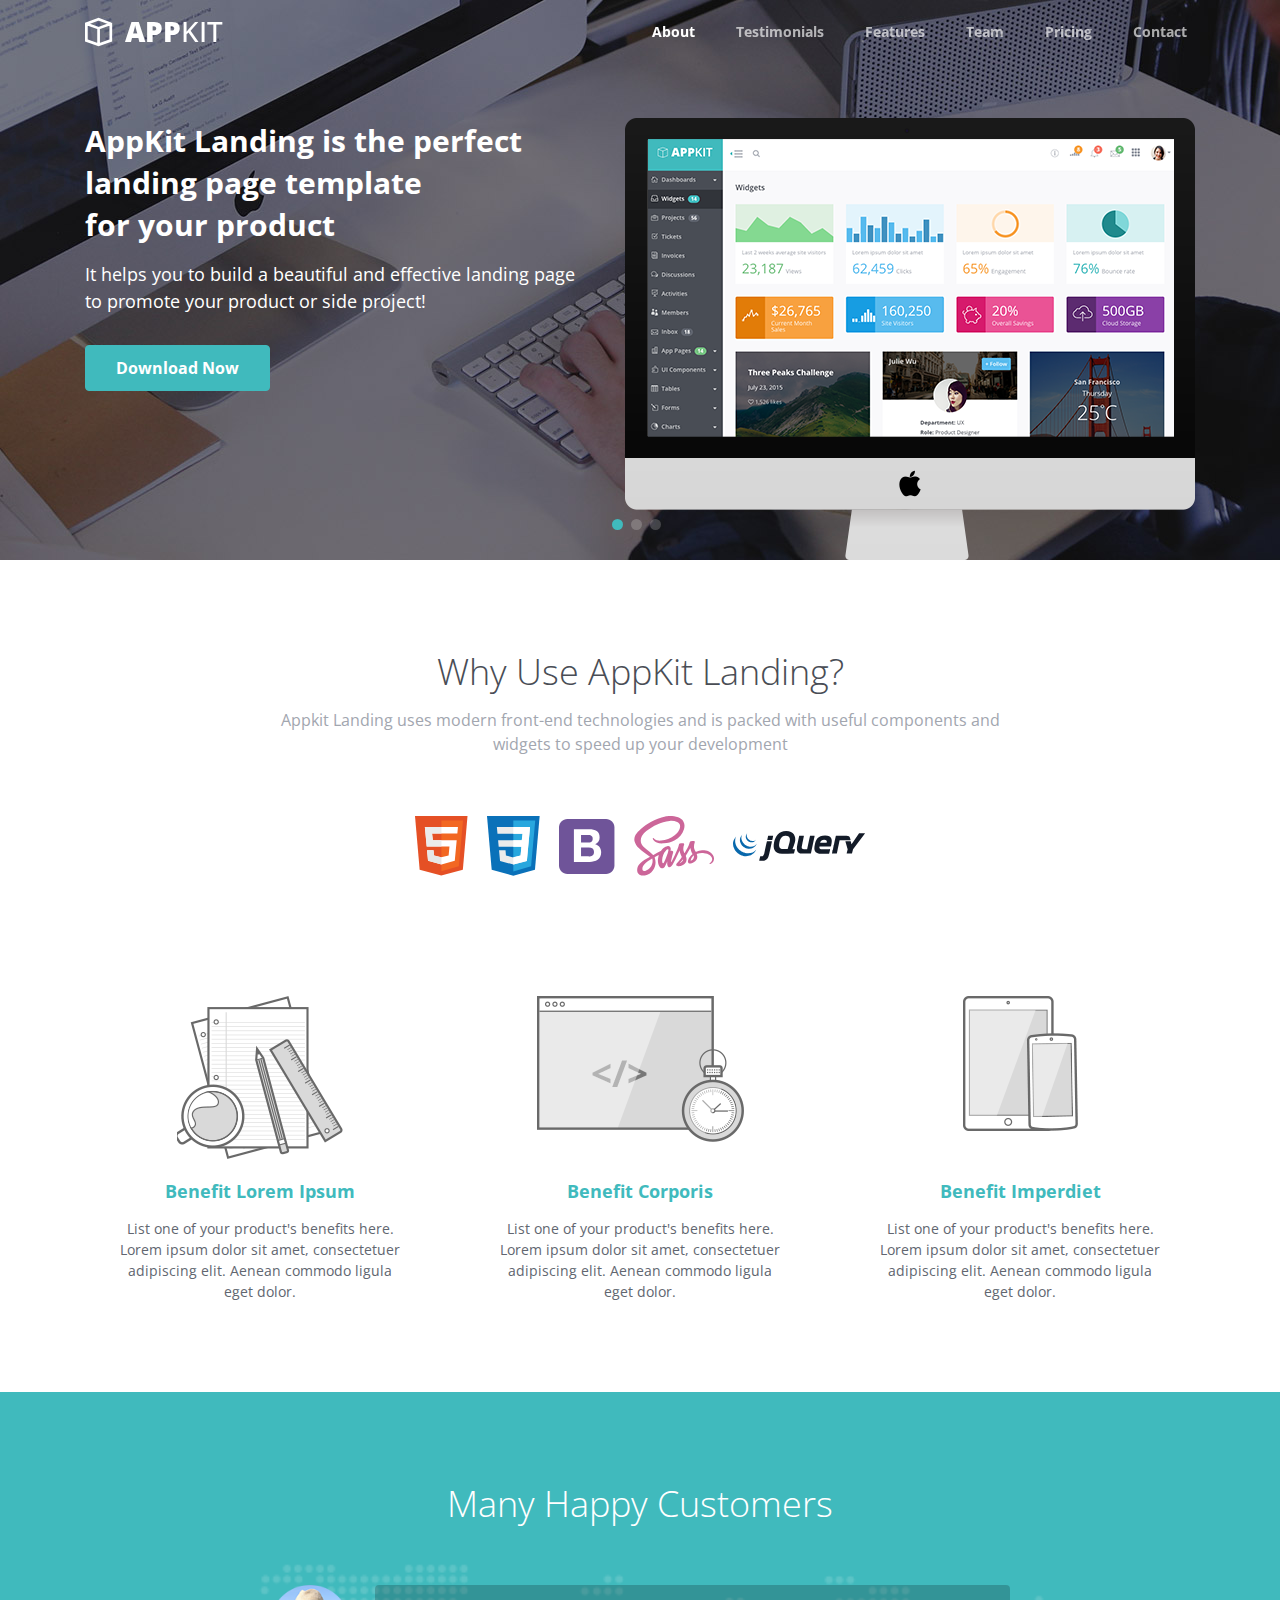
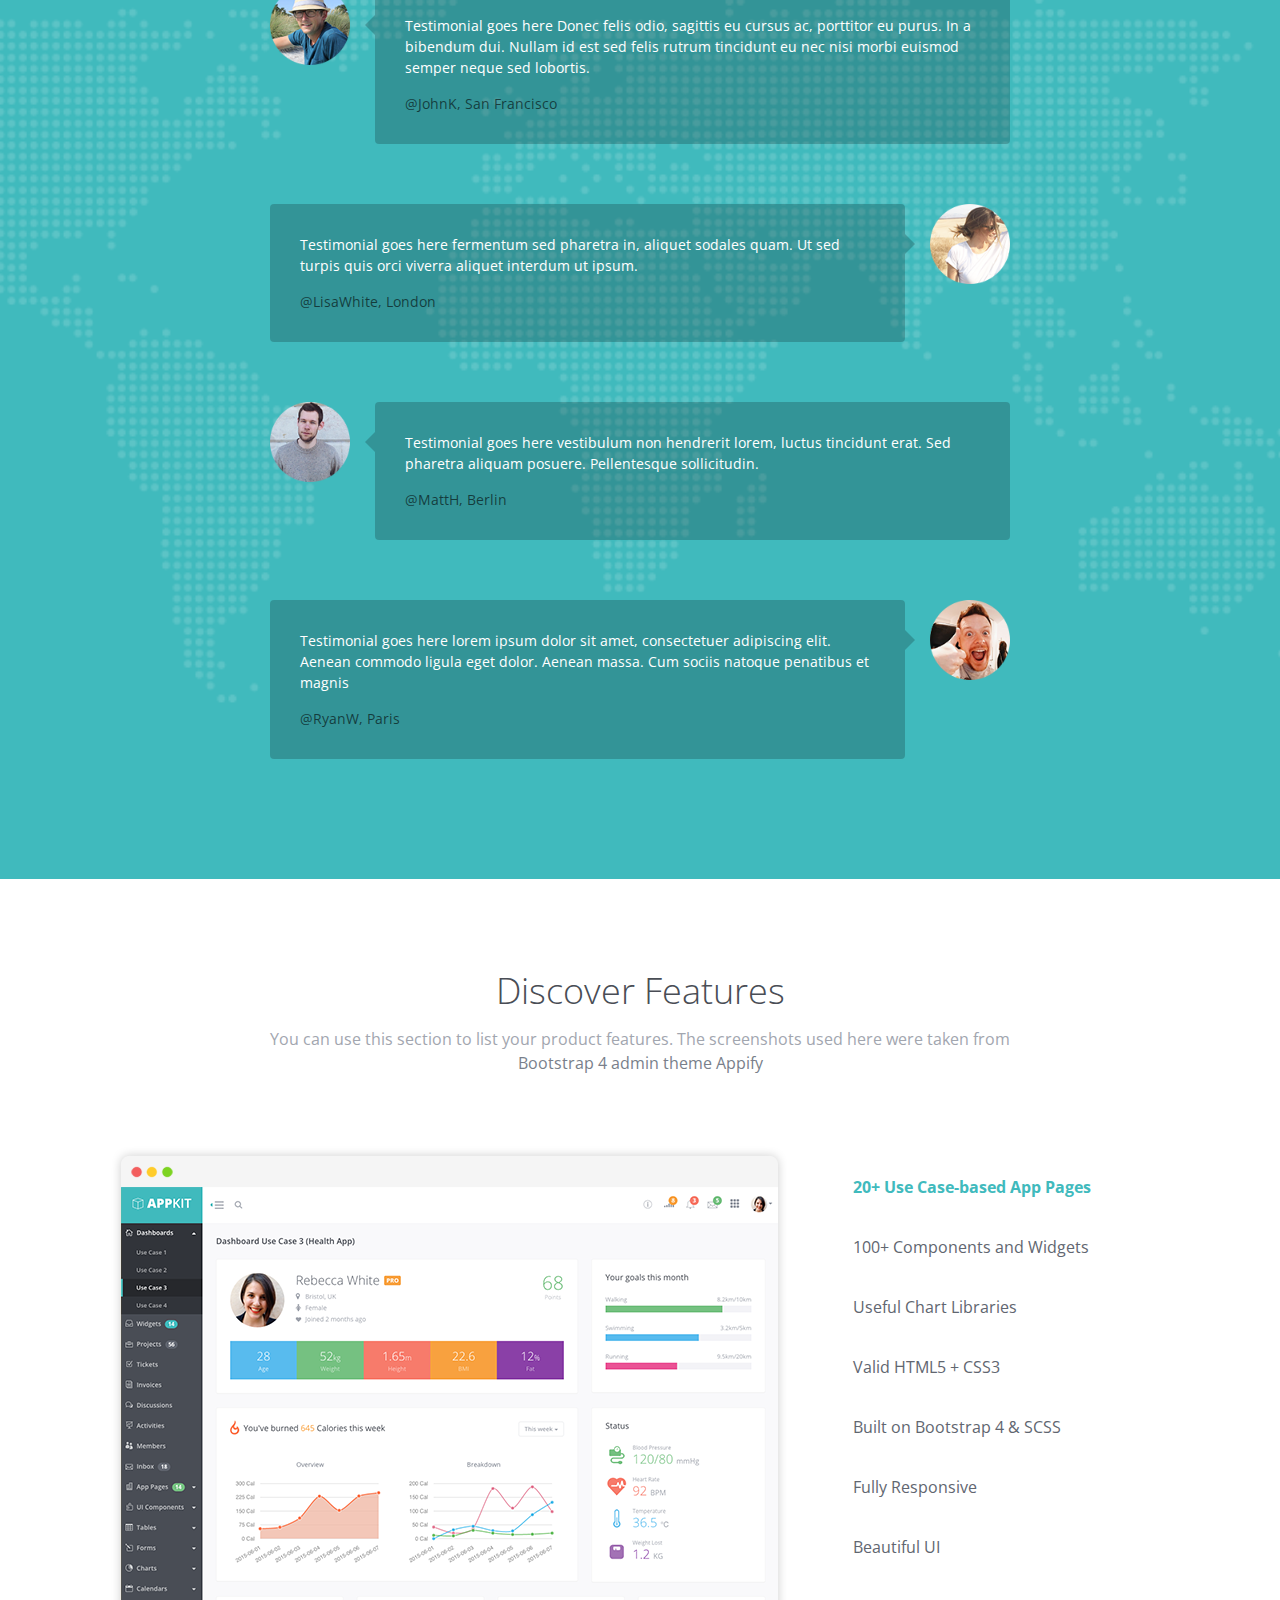
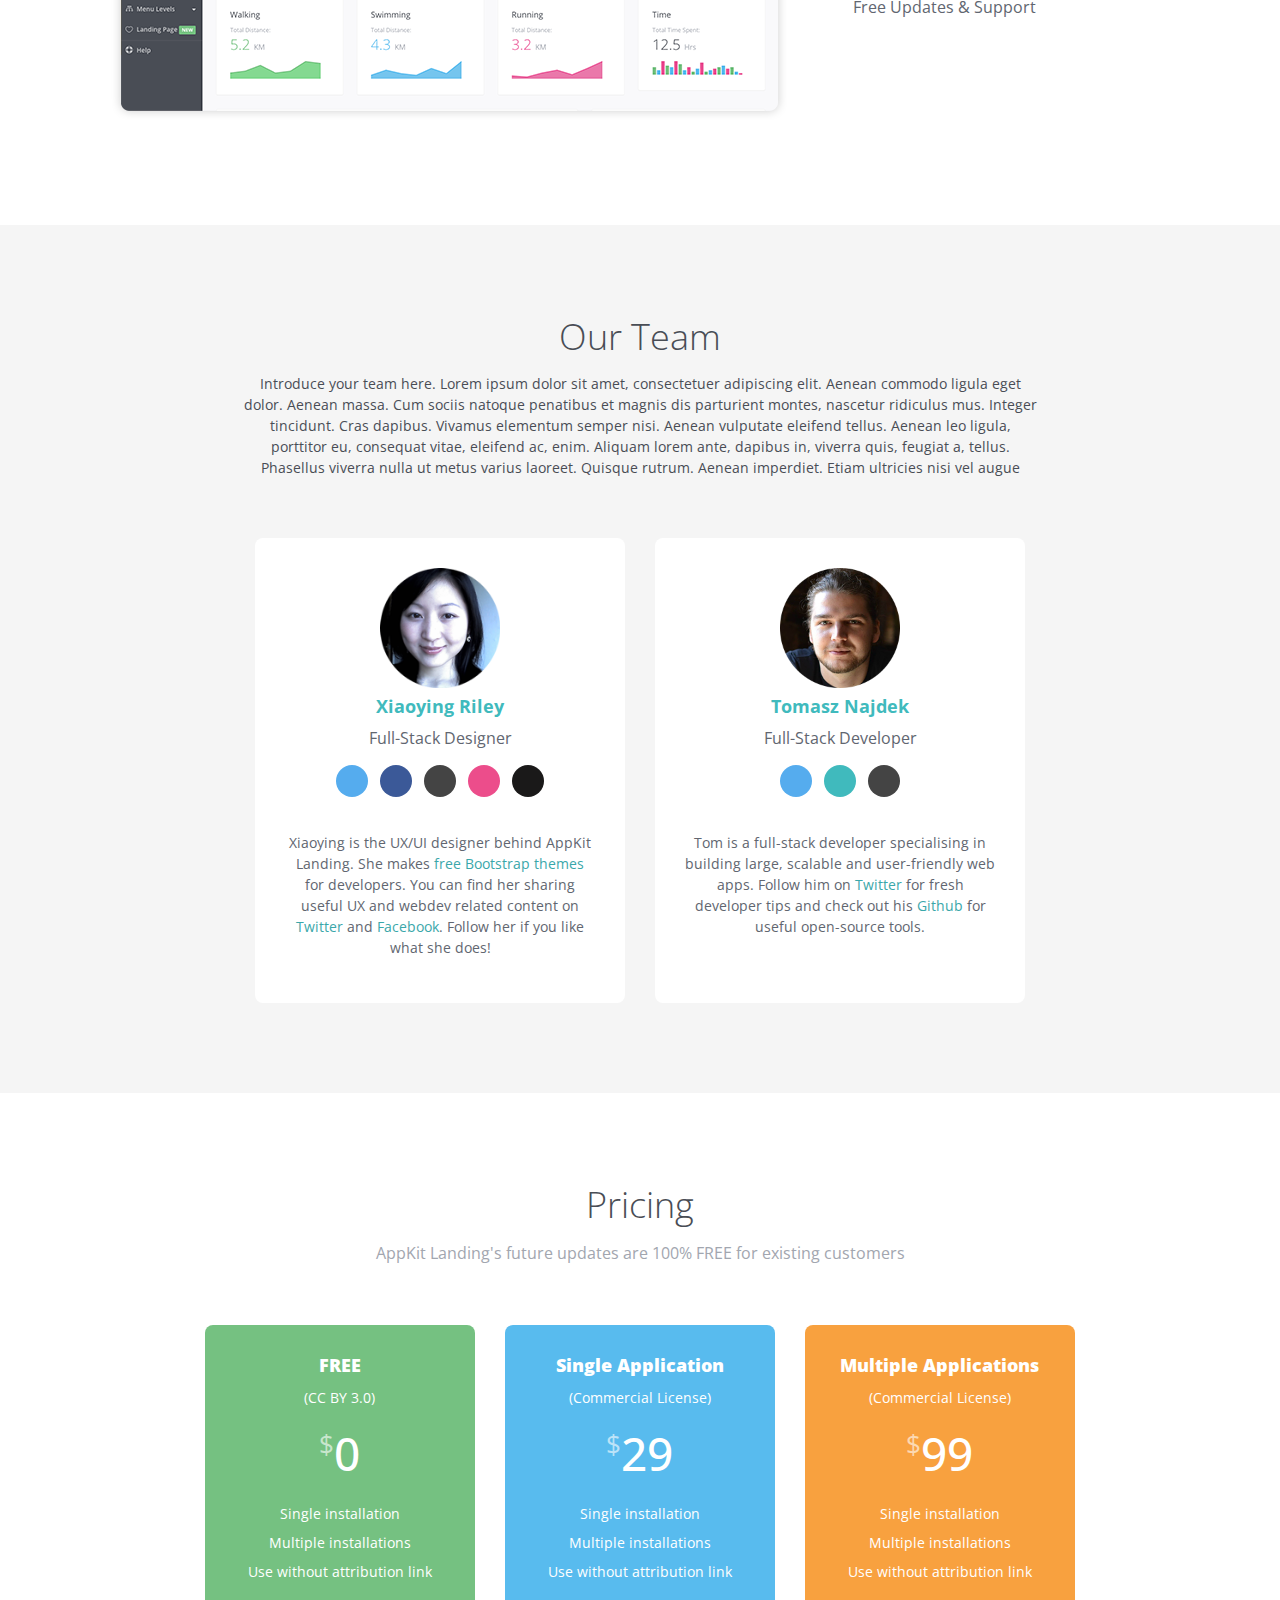
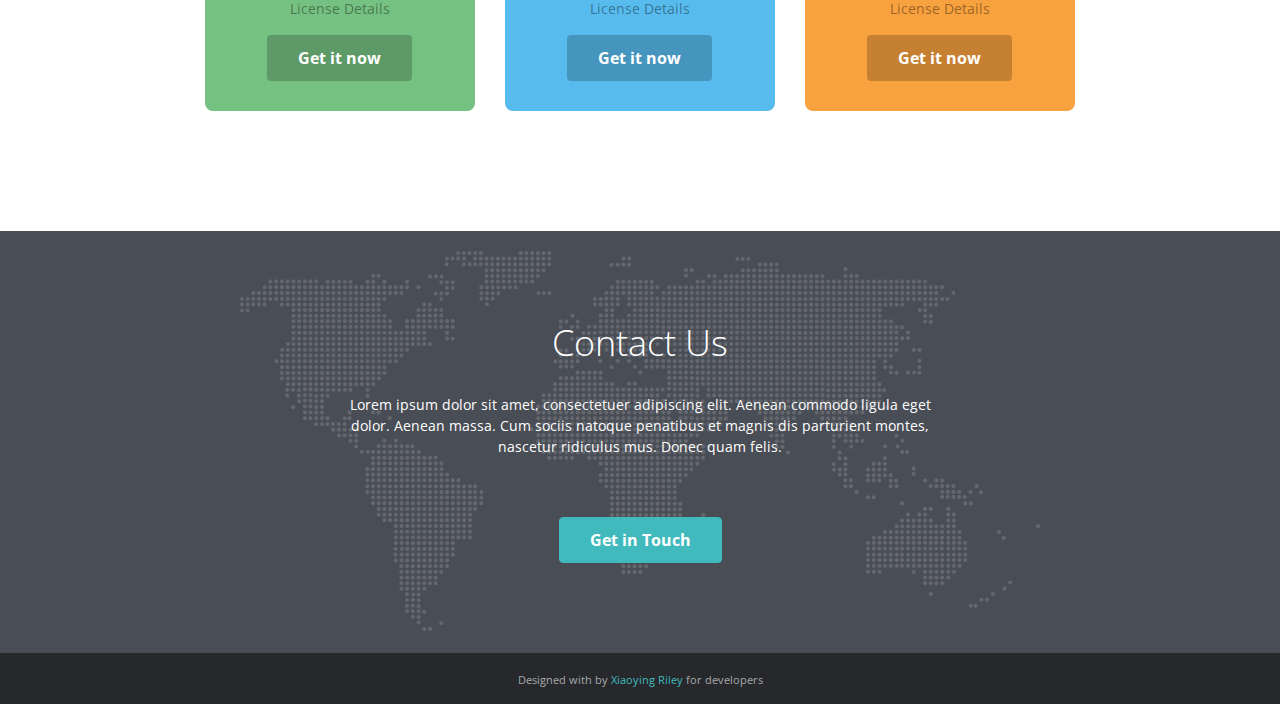
<file: index.html>
<!DOCTYPE html>
<html lang="en">
<head>
    <title>Bootstrap 4 theme for developers and startups</title>
    <!-- Meta -->
    <meta charset="utf-8">
    <meta http-equiv="X-UA-Compatible" content="IE=edge">
    <meta name="viewport" content="width=device-width, initial-scale=1.0">
    <meta name="description" content="Bootstrap 4 landing page template for developers and startups">
    <meta name="author" content="Xiaoying Riley at 3rd Wave Media">    
    <link rel="shortcut icon" href="favicon.ico">  
    <link href='https://fonts.googleapis.com/css?family=Open+Sans:300italic,400italic,600italic,700italic,800italic,400,300,600,700,800' rel='stylesheet' type='text/css'>
    <!-- FontAwesome JS -->
    <link rel="stylesheet" href="https://use.fontawesome.com/releases/v5.7.2/css/all.css" integrity="sha384-fnmOCqbTlWIlj8LyTjo7mOUStjsKC4pOpQbqyi7RrhN7udi9RwhKkMHpvLbHG9Sr" crossorigin="anonymous">
    <!-- Global CSS -->
    <link rel="stylesheet" href="assets/plugins/bootstrap/css/bootstrap.min.css">   
    <!-- Theme CSS -->  
    <link id="theme-style" rel="stylesheet" href="assets/css/styles.css">
    
</head> 

<body>
    <!-- ******HEADER****** --> 
    <header id="header" class="header">  
        <div class="container">       
            <h1 class="logo">
                <a class="scrollto" href="#hero">
                    <span class="logo-icon-wrapper"><img class="logo-icon" src="assets/images/logo-icon.svg" alt="icon"></span>
                    <span class="text"><span class="highlight">APP</span>KIT</span></a>
            </h1><!--//logo-->
            <nav class="main-nav navbar-expand-md float-right navbar-inverse" role="navigation">
                
                <button class="navbar-toggler" type="button" data-toggle="collapse" data-target="#navbar-collapse">
                        <span class="sr-only">Toggle navigation</span>
                        <span class="icon-bar"></span>
                        <span class="icon-bar"></span>
                        <span class="icon-bar"></span>
                    </button><!--//nav-toggle-->
                
                <div id="navbar-collapse" class="navbar-collapse collapse">
                    <ul class="nav navbar-nav">
                        <li class="nav-item"><a class="active nav-link scrollto" href="#about">About</a></li>
                        <li class="nav-item"><a class="nav-link scrollto" href="#testimonials">Testimonials</a></li>
                        <li class="nav-item"><a class="nav-link scrollto" href="#features">Features</a></li>                        
                        <li class="nav-item"><a class="nav-link scrollto" href="#team">Team</a></li>
                        <li class="nav-item"><a class="nav-link scrollto" href="#pricing">Pricing</a></li>
                        <li class="nav-item"><a class="nav-link scrollto" href="#contact">Contact</a></li>
                    </ul><!--//nav-->
                </div><!--//navabr-collapse-->
            </nav><!--//main-nav-->                     
        </div><!--//container-->
    </header><!--//header-->
    
    <div id="hero" class="hero-section">
        
        <div id="hero-carousel" class="hero-carousel carousel carousel-fade slide" data-ride="carousel" data-interval="10000">
            
            <div class="figure-holder-wrapper">
        		<div class="container">
            		<div class="row justify-content-end">
                		<div class="figure-holder">
                	        <img class="figure-image img-fluid" src="assets/images/imac.png" alt="image" />
                        </div><!--//figure-holder-->
            		</div><!--//row-->
        		</div><!--//container-->
    		</div><!--//figure-holder-wrapper-->
            
			<!-- Indicators -->
			<ol class="carousel-indicators">
				<li class="active" data-slide-to="0" data-target="#hero-carousel"></li>
				<li data-slide-to="1" data-target="#hero-carousel"></li>
				<li data-slide-to="2" data-target="#hero-carousel"></li>
			</ol>
			
			<!-- Wrapper for slides -->
			<div class="carousel-inner">
    			
				<div class="carousel-item item-1 active">
					<div class="item-content container">
    					<div class="item-content-inner">
    				        
				            <h2 class="heading">AppKit Landing is the perfect landing page template <br class="d-none d-md-block">for your product</h2>
				            <p class="intro">It helps you to build a beautiful and effective landing page to promote your product or side project!</p>
				            <a class="btn btn-primary btn-cta" href="https://themes.3rdwavemedia.com/bootstrap-templates/startup/appkit-landing-free-bootstrap-theme-for-developers-and-startups/" target="_blank">Download Now</a>
    				        
    					</div><!--//item-content-inner-->
					</div><!--//item-content-->
				</div><!--//item-->
				
				<div class="carousel-item item-2">
					<div class="item-content container">
						<div class="item-content-inner">
    				        
				            <h2 class="heading">Bootstrap Lover?</h2>
				            <p class="intro">AppKit Landing is built on Bootstrap 4 and SASS so it's quick and easy to customise!</p>
				            <a class="btn btn-primary btn-cta" href="https://themes.3rdwavemedia.com/bootstrap-templates/startup/appkit-landing-free-bootstrap-theme-for-developers-and-startups/" target="_blank">Find out more</a>
    				        
    					</div><!--//item-content-inner-->
					</div>
				</div><!--//item-->
				
				<div class="carousel-item item-3">
					<div class="item-content container">
						<div class="item-content-inner">
    				        
				            <h2 class="heading">Ready to build outstanding product?</h2>
				            <p class="intro">Get AppKit Landing today and it will help you promote your product effectively!</p>
				            <a class="btn btn-primary btn-cta" href="https://themes.3rdwavemedia.com/bootstrap-templates/startup/appkit-landing-free-bootstrap-theme-for-developers-and-startups/" target="_blank">Get Started</a>
    				        
    					</div><!--//item-content-inner-->
					</div>
				</div><!--//item-->
			</div><!--//carousel-inner-->

		</div><!--//carousel-->
    </div><!--//hero-->
    
    <div id="about" class="about-section">
        <div class="container text-center">
            <h2 class="section-title">Why Use AppKit Landing?</h2>
            <p class="intro">Appkit Landing uses modern front-end technologies and is packed with useful components and widgets to speed up your development</p>
            <ul class="technologies list-inline">
                <li class="list-inline-item"><img src="assets/images/logo-html5.svg" alt="HTML5"></li>
                <li class="list-inline-item"><img src="assets/images/logo-css3.svg" alt="CSS3"></li>
                <li class="list-inline-item"><img src="assets/images/logo-bootstrap.svg" alt="Bootstrap"></li>
                <li class="list-inline-item"><img src="assets/images/logo-sass.svg" alt="Sass"></li>
                <li class="list-inline-item"><img src="assets/images/logo-jquery.svg" alt="jQuery"></li>
            </ul>
            
            <div class="items-wrapper row">
                <div class="item col-md-4 col-12">
                    <div class="item-inner">
                        <div class="figure-holder">
                            <img class="figure-image" src="assets/images/figure-1.png" alt="image">
                        </div><!--//figure-holder-->
                        <h3 class="item-title">Benefit Lorem Ipsum</h3>
                        <div class="item-desc">
                            List one of your product's benefits here. Lorem ipsum dolor sit amet, consectetuer adipiscing elit. Aenean commodo ligula eget dolor. 
                        </div><!--//item-desc-->
                    </div><!--//item-inner-->
                </div><!--//item-->
                <div class="item col-md-4 col-12">
                    <div class="item-inner">
                        <div class="figure-holder">
                            <img class="figure-image" src="assets/images/figure-2.png" alt="image">
                        </div><!--//figure-holder-->
                        <h3 class="item-title">Benefit Corporis</h3>
                        <div class="item-desc">
                            List one of your product's benefits here. Lorem ipsum dolor sit amet, consectetuer adipiscing elit. Aenean commodo ligula eget dolor. </div><!--//item-desc-->
                    </div><!--//item-inner-->
                </div><!--//item-->
                <div class="item col-md-4 col-12">
                    <div class="item-inner">
                        <div class="figure-holder">
                            <img class="figure-image" src="assets/images/figure-3.png" alt="image">
                        </div><!--//figure-holder-->
                        <h3 class="item-title">Benefit Imperdiet</h3>
                        <div class="item-desc">
                            List one of your product's benefits here. Lorem ipsum dolor sit amet, consectetuer adipiscing elit. Aenean commodo ligula eget dolor. </div><!--//item-desc-->
                    </div><!--//item-inner-->
                </div><!--//item-->
            </div><!--//items-wrapper-->
        </div><!--//container-->
    </div><!--//about-section-->
    
    <div id="testimonials" class="testimonials-section">
        <div class="container">
            <h2 class="section-title text-center">Many Happy Customers</h2>
            <div class="item mx-auto">
                <div class="profile-holder">
                    <img class="profile-image" src="assets/images/profile-1.png" alt="profile">
                </div>
                <div class="quote-holder">
                    <blockquote class="quote">
                        <p>Testimonial goes here Donec felis odio, sagittis eu cursus ac, porttitor eu purus. In a bibendum dui. Nullam id est sed felis rutrum tincidunt eu nec nisi morbi euismod semper neque sed lobortis.</p>
                        <div class="quote-source">
                            <span class="name">@JohnK,</span>
                            <span class="meta">San Francisco</span>
                        </div><!--//quote-source-->
                    </blockquote>
                </div><!--//quote-holder-->
            </div><!--//item-->
            <div class="item item-reversed mx-auto">
                <div class="profile-holder">
                    <img class="profile-image" src="assets/images/profile-2.png" alt="profile">
                </div>
                <div class="quote-holder">
                    <blockquote class="quote">
                        <p>Testimonial goes here fermentum sed pharetra in, aliquet sodales quam. Ut sed turpis quis orci viverra aliquet interdum ut ipsum. </p>
                        <div class="quote-source">
                            <span class="name">@LisaWhite,</span>
                            <span class="meta">London</span>
                        </div><!--//quote-source-->
                    </blockquote>
                </div><!--//quote-holder-->
            </div><!--//item-->
            <div class="item mx-auto">
                <div class="profile-holder">
                    <img class="profile-image" src="assets/images/profile-3.png" alt="profile">
                </div>
                <div class="quote-holder">
                    <blockquote class="quote">
                        <p>Testimonial goes here vestibulum non hendrerit lorem, luctus tincidunt erat. Sed pharetra aliquam posuere. Pellentesque sollicitudin.</p>
                        <div class="quote-source">
                            <span class="name">@MattH,</span>
                            <span class="meta">Berlin</span>
                        </div><!--//quote-source-->
                    </blockquote>
                </div><!--//quote-holder-->
            </div><!--//item-->
            <div class="item item-reversed mx-auto">
                <div class="profile-holder">
                    <img class="profile-image" src="assets/images/profile-4.png" alt="profile">
                </div>
                <div class="quote-holder">
                    <blockquote class="quote">
                        <p>Testimonial goes here lorem ipsum dolor sit amet, consectetuer adipiscing elit. Aenean commodo ligula eget dolor. Aenean massa. Cum sociis natoque penatibus et magnis</p>
                         <div class="quote-source">
                            <span class="name">@RyanW,</span>
                            <span class="meta">Paris</span>
                        </div><!--//quote-source-->
                    </blockquote>
                    
                </div><!--//quote-holder-->
            </div><!--//item-->
        </div><!--//container-->
    </div><!--//testimonials-->
    
    <div id="features" class="features-section">
        <div class="container text-center">
            <h2 class="section-title">Discover Features</h2>
            <p class="intro">You can use this section to list your product features. The screenshots used here were taken from <a href="https://www.uxfordev.com/appify/index.html" target="_blank">Bootstrap 4 admin theme Appify</a></p>
            
            <div class="tabbed-area row">
                
                <!-- Nav tabs -->
                <div class="feature-nav nav nav-pill flex-column col-lg-4 col-md-6 col-12 order-0 order-md-1" role="tablist" aria-orientation="vertical">
                     <a class="nav-link active mb-lg-3" href="#feature-1" aria-controls="feature-1" data-toggle="pill" role="tab" aria-selected="true"><i class="fas fa-magic mr-2"></i>20+ Use Case-based App Pages</a>
                     <a class="nav-link mb-lg-3" href="#feature-2" aria-controls="feature-2" data-toggle="pill" role="tab" aria-selected="false"><i class="fas fa-cubes mr-2"></i>100+ Components and Widgets</a>
                     <a class="nav-link mb-lg-3" href="#feature-3" aria-controls="feature-3" data-toggle="pill" role="tab" aria-selected="false"><i class="fas fa-chart-bar mr-2"></i>Useful Chart Libraries</a>
                     <a class="nav-link mb-lg-3" href="#feature-4" aria-controls="feature-4" data-toggle="pill" role="tab" aria-selected="false"><i class="fas fa-code mr-2"></i>Valid HTML5 + CSS3</a>
                     <a class="nav-link mb-lg-3" href="#feature-5" aria-controls="feature-5" data-toggle="pill" role="tab" aria-selected="false"><i class="fas fa-rocket mr-2"></i>Built on Bootstrap 4 &amp; SCSS</a>
                     <a class="nav-link mb-lg-3" href="#feature-6" aria-controls="feature-6" data-toggle="pill" role="tab" aria-selected="false"><i class="fas fa-mobile-alt mr-2"></i>Fully Responsive</a>
                     <a class="nav-link mb-lg-3" href="#feature-7" aria-controls="feature-7" data-toggle="pill" role="tab" aria-selected="false"><i class="fas fa-star mr-2"></i>Beautiful UI</a>
                     <a class="nav-link mb-lg-3" href="#feature-8" aria-controls="feature-8" data-toggle="pill" role="tab" aria-selected="false"><i class="fas fa-heart mr-2"></i>Free Updates &amp; Support</a>                   
                </div>
                
                <!-- Tab panes -->
                <div class="feature-content tab-content col-lg-8 col-md-6 col-12 order-1 order-md-0">
                    <div role="tabpanel" class="tab-pane fade show active" id="feature-1">
                        <a href="https://themes.3rdwavemedia.com/bootstrap-templates/startup/appkit-landing-free-bootstrap-theme-for-developers-and-startups/" target="_blank"><img class="img-fluid" src="assets/images/feature-1.png" alt="screenshot" ></a>
                    </div>
                    <div role="tabpanel" class="tab-pane fade" id="feature-2">
                        <a href="https://themes.3rdwavemedia.com/bootstrap-templates/startup/appkit-landing-free-bootstrap-theme-for-developers-and-startups/" target="_blank"><img class="img-fluid" src="assets/images/feature-2.png" alt="screenshot" ></a>
                    </div>
                    <div role="tabpanel" class="tab-pane fade" id="feature-3">
                        <a href="https://themes.3rdwavemedia.com/bootstrap-templates/startup/appkit-landing-free-bootstrap-theme-for-developers-and-startups/" target="_blank"><img class="img-fluid" src="assets/images/feature-3.png" alt="screenshot" ></a>
                    </div>
                    <div role="tabpanel" class="tab-pane fade" id="feature-4">
                        <a href="https://themes.3rdwavemedia.com/bootstrap-templates/startup/appkit-landing-free-bootstrap-theme-for-developers-and-startups/" target="_blank"><img class="img-fluid" src="assets/images/feature-4.png" alt="screenshot" ></a>
                    </div>
                    <div role="tabpanel" class="tab-pane fade" id="feature-5">
                        <a href="https://themes.3rdwavemedia.com/bootstrap-templates/startup/appkit-landing-free-bootstrap-theme-for-developers-and-startups/" target="_blank"><img class="img-fluid" src="assets/images/feature-5.png" alt="screenshot" ></a>
                    </div>
                    <div role="tabpanel" class="tab-pane fade" id="feature-6">
                        <a href="https://themes.3rdwavemedia.com/bootstrap-templates/startup/appkit-landing-free-bootstrap-theme-for-developers-and-startups/" target="_blank"><img class="img-fluid" src="assets/images/feature-6.png" alt="screenshot" ></a>
                    </div>
                    <div role="tabpanel" class="tab-pane fade" id="feature-7">
                        <a href="https://themes.3rdwavemedia.com/bootstrap-templates/startup/appkit-landing-free-bootstrap-theme-for-developers-and-startups/" target="_blank"><img class="img-fluid" src="assets/images/feature-7.png" alt="screenshot" ></a>
                    </div>
                    <div role="tabpanel" class="tab-pane fade" id="feature-8">
                        <a href="https://themes.3rdwavemedia.com/bootstrap-templates/startup/appkit-landing-free-bootstrap-theme-for-developers-and-startups/" target="_blank"><img class="img-fluid" src="assets/images/feature-8.png" alt="screenshot" ></a>
                    </div>
                    
                </div><!--//feature-content-->

                
            </div><!--//tabbed-area-->
            
        </div><!--//container-->
    </div><!--//features-->
    
    <div class="team-section" id="team">
        <div class="container text-center">
            <h2 class="section-title">Our Team</h2>
            <div class="story">
                <p>Introduce your team here. Lorem ipsum dolor sit amet, consectetuer adipiscing elit. Aenean commodo ligula eget dolor. Aenean massa. Cum sociis natoque penatibus et magnis dis parturient montes, nascetur ridiculus mus.  Integer tincidunt. Cras dapibus. Vivamus elementum semper nisi. Aenean vulputate eleifend tellus. Aenean leo ligula, porttitor eu, consequat vitae, eleifend ac, enim. Aliquam lorem ante, dapibus in, viverra quis, feugiat a, tellus. Phasellus viverra nulla ut metus varius laoreet. Quisque rutrum. Aenean imperdiet. Etiam ultricies nisi vel augue</p>
            </div>
            <div class="members-wrapper row">
                <div class="item col-md-6 col-12">
                    <div class="item-inner">
                        <div class="profile mb-2">
                            <img class="profile-image" src="assets/images/team-1.png" alt="Xiaoying Riley" />
                        </div>
                        
                        <div class="member-content">
                            <h3 class="member-name">Xiaoying Riley</h3>
                            <div class="member-title">Full-Stack Designer</div>
                            <ul class="social list-inline">
                                <li class="list-inline-item"><a class="twitter" href="https://twitter.com/3rdwave_themes" target="_blank"><i class="fab fa-twitter"></i></a></li>
                                
                                <li class="list-inline-item"><a class="facebook" href="https://www.facebook.com/3rdwavethemes/" target="_blank"><i class="fab fa-facebook-f"></i></a></li>
                                <li class="list-inline-item"><a class="github" href="https://github.com/xriley" target="_blank"><i class="fab fa-github"></i></a></li>
                                <li class="list-inline-item"><a class="dribbble" href="https://dribbble.com/Xiaoying" target="_blank"><i class="fab fa-dribbble"></i></a></li>
                               <li class="list-inline-item"><a class="medium" href="https://uk.linkedin.com/in/xiaoying" target="_blank"><i class="fab fa-medium-m"></i></a></li>
                                
                            </ul>
                            <div class="member-desc">
                               <p>Xiaoying is the UX/UI designer behind AppKit Landing. She makes <a href="https://themes.3rdwavemedia.com/bootstrap-templates/free/" target="_blank">free Bootstrap themes</a> for developers. You can find her sharing useful UX and webdev related content on <a href="https://twitter.com/3rdwave_themes" target="_blank">Twitter</a> and <a href="https://www.facebook.com/3rdwavethemes/" target="_blank">Facebook</a>. Follow her if you like what she does!</p>
                            </div><!--//member-desc-->
                        </div><!--//member-content-->
                    </div><!--//item-inner-->
                </div><!--//item-->
                <div class="item col-md-6 col-12">
                    <div class="item-inner">
                        <div class="profile mb-2">
                            <img class="profile-image" src="assets/images/team-2.png" alt="Tom Najdek" />
                        </div>
                        
                        <div class="member-content">
                            <h3 class="member-name">Tomasz Najdek</h3>
                            <div class="member-title">Full-Stack Developer</div>
                            <ul class="social list-inline">
                                <li class="list-inline-item"><a class="twitter" href="http://twitter.com/tnajdek" target="_blank"><i class="fab fa-twitter"></i></a></li>
                                <li class="list-inline-item"><a href="https://www.doppnet.com/" target="_blank"><i class="fas fa-globe"></i></a></li>
                                <li class="list-inline-item"><a class="github" href="https://github.com/tnajdek" target="_blank"><i class="fab fa-github"></i></a></li>
                               
                                
                            </ul>
                            <div class="member-desc">
                                <p>Tom is a full-stack developer specialising in building large, scalable and user-friendly web apps. Follow him on <a href="https://twitter.com/tnajdek" target="_blank">Twitter</a> for fresh developer tips and check out his <a href="https://github.com/tnajdek" target="_blank">Github</a> for useful open-source tools.
</p>
                            </div><!--//member-desc-->
                        </div><!--//member-content-->
                    </div><!--//item-inner-->
                </div><!--//item-->
            </div><!--//members-wrapper-->
        </div>
    </div><!--//team-section-->
    
    <div id="pricing" class="pricing-section">
        <div class="container text-center">
            <h2 class="section-title">Pricing</h2>
            <div class="intro">AppKit Landing's future updates are 100% FREE for existing customers</div>
            <div class="pricing-wrapper row">
                <div class="item item-1 col-md-4 col-12">
                    <div class="item-inner">
                        <h3 class="item-heading">FREE<br><span class="item-heading-desc">(CC BY 3.0)</span></h3>
                        <div class="price-figure">
                            <span class="currency">$</span><span class="number">0</span>
                        </div><!--//price-figure-->
                        <ul class="list-unstyled mb-3">
	                        <li class="mb-2"><i class="fas fa-check"></i> Single installation</li>
	                        <li class="mb-2"><i class="fas fa-check"></i> Multiple installations</li>
                            <li class="mb-2"><i class="fas fa-times"></i> Use without attribution link</li>
                        </ul>
                        <div class="mb-3"><a href="https://themes.3rdwavemedia.com/bootstrap-templates/startup/appkit-landing-free-bootstrap-theme-for-developers-and-startups/" target="_blank">License Details</a></div>
                        <a class="btn btn-cta" href="https://themes.3rdwavemedia.com/bootstrap-templates/startup/appkit-landing-free-bootstrap-theme-for-developers-and-startups/">Get it now</a>
                        
                    </div><!--//item-inner-->
                </div><!--//item-->
                <div class="item item-2 col-md-4 col-12">
                    <div class="item-inner">
                        <h3 class="item-heading">Single Application<br><span class="item-heading-desc">(Commercial License)</span></h3>
                       
                        <div class="price-figure">
                            <span class="currency">$</span><span class="number">29</span>
                        </div><!--//price-figure-->
                        <ul class="list-unstyled mb-3">
	                        <li class="mb-2"><i class="fas fa-check"></i> Single installation</li>
	                        <li class="mb-2"><i class="fas fa-times"></i> Multiple installations</li>
	                        <li class="mb-2"><i class="fas fa-check"></i> Use without attribution link</li>
                        </ul>
                        <div class="mb-3"><a href="https://themes.3rdwavemedia.com/bootstrap-templates/startup/appkit-landing-free-bootstrap-theme-for-developers-and-startups/" target="_blank">License Details</a></div>
                        <a class="btn btn-cta" href="https://themes.3rdwavemedia.com/bootstrap-templates/startup/appkit-landing-free-bootstrap-theme-for-developers-and-startups/">Get it now</a>
                        
                    </div><!--//item-inner-->
                </div><!--//item-->
                
                <div class="item item-3 col-md-4 col-12">
                    <div class="item-inner">
                        <h3 class="item-heading">Multiple Applications<br><span class="item-heading-desc">(Commercial License)</span></h3>
                        <div class="price-figure">
                            <span class="currency">$</span><span class="number">99</span>
                        </div><!--//price-figure-->
                        <ul class="list-unstyled mb-3">
	                        <li class="mb-2"><i class="fas fa-check"></i> Single installation</li>
	                        <li class="mb-2"><i class="fas fa-check"></i> Multiple installations</li>
	                        <li class="mb-2"><i class="fas fa-check"></i> Use without attribution link</li>
                        </ul>
                        <div class="mb-3"><a href="https://themes.3rdwavemedia.com/bootstrap-templates/startup/appkit-landing-free-bootstrap-theme-for-developers-and-startups/" target="_blank">License Details</a></div>
                        <a class="btn btn-cta" href="https://themes.3rdwavemedia.com/bootstrap-templates/startup/appkit-landing-free-bootstrap-theme-for-developers-and-startups/" target="_blank">Get it now</a>
                        
                    </div><!--//item-inner-->
                </div><!--//item-->
            </div><!--//pricing-wrapper-->
            
        </div><!--//container-->
    </div><!--//pricing-section-->
    <div id="contact" class="contact-section">
        <div class="container text-center">
            <h2 class="section-title">Contact Us</h2>
            <div class="contact-content">
                <p>Lorem ipsum dolor sit amet, consectetuer adipiscing elit. Aenean commodo ligula eget dolor. Aenean massa. Cum sociis natoque penatibus et magnis dis parturient montes, nascetur ridiculus mus. Donec quam felis.</p>
                
            </div>
            <a class="btn btn-cta btn-primary" href="https://themes.3rdwavemedia.com/bootstrap-templates/startup/appkit-landing-free-bootstrap-theme-for-developers-and-startups/">Get in Touch</a>
            
        </div><!--//container-->
    </div><!--//contact-section-->
    
    <footer class="footer text-center">
        <div class="container">
            <!--/* This template is released under the Creative Commons Attribution 3.0 License. Please keep the attribution link below when using for your own project. Thank you for your support. :) If you'd like to use the template without the attribution, you can buy the commercial license via our website: themes.3rdwavemedia.com */-->
            <small class="copyright">Designed with <i class="fas fa-heart"></i> by <a href="https://themes.3rdwavemedia.com/" target="_blank">Xiaoying Riley</a> for developers</small>
            
            
        </div><!--//container-->
    </footer>
     
    <!-- Javascript -->          
    <script type="text/javascript" src="assets/plugins/jquery-3.3.1.min.js"></script>
    <script type="text/javascript" src="assets/plugins/bootstrap/js/bootstrap.min.js"></script>
    <script type="text/javascript" src="assets/plugins/jquery-scrollTo/jquery.scrollTo.min.js"></script>     
    <script type="text/javascript" src="assets/js/main.js"></script> 
       
</body>
</html>
</file>
<file: assets/css/styles.css>
/*   
 * Template Name: Appkit Landing - Responsive Website Template for Developers
 * Version: 2.1
 * Author: Xiaoying Riley
 * Twitter: @3rdwave_themes
 * License: Creative Commons Attribution 3.0 License
 * Website: https://themes.3rdwavemedia.com/
*/
body {
  font-family: 'Open Sans', arial, sans-serif;
  color: #494d55;
  font-size: 14px;
  -webkit-font-smoothing: antialiased;
  -moz-osx-font-smoothing: grayscale;
}

p {
  margin-bottom: 15px;
  line-height: 1.5;
}

a {
  color: #3aa7aa;
  -webkit-transition: all 0.4s ease-in-out;
  -moz-transition: all 0.4s ease-in-out;
  -ms-transition: all 0.4s ease-in-out;
  -o-transition: all 0.4s ease-in-out;
}

a:hover {
  text-decoration: underline;
  color: #339597;
}

a:active {
  text-decoration: none;
}

a:focus {
  text-decoration: none;
}

.btn, a.btn {
  -webkit-transition: all 0.4s ease-in-out;
  -moz-transition: all 0.4s ease-in-out;
  -ms-transition: all 0.4s ease-in-out;
  -o-transition: all 0.4s ease-in-out;
  font-weight: 600;
  font-size: 14px;
  line-height: 1.5;
}

.btn .fa, a.btn .fa {
  margin-right: 5px;
}

.btn-cta, a.btn-cta {
  font-weight: bold;
  font-size: 16px;
  padding: 10px 30px;
}

.btn-primary {
  background: #40babd;
  border: 1px solid #40babd;
  color: #fff;
}

.btn-primary:hover, .btn-primary:focus, .btn-primary:active, .btn-primary.active, .btn-primary.hover {
  background: #3aa7aa;
  color: #fff;
  border: 1px solid #3aa7aa;
}

.carousel-fade .carousel-inner .item {
  transition-property: opacity;
}

.carousel-fade .carousel-inner .item,
.carousel-fade .carousel-inner .active.left,
.carousel-fade .carousel-inner .active.right {
  opacity: 0;
}

.carousel-fade .carousel-inner .active,
.carousel-fade .carousel-inner .next.left,
.carousel-fade .carousel-inner .prev.right {
  opacity: 1;
}

.carousel-fade .carousel-inner .next,
.carousel-fade .carousel-inner .prev,
.carousel-fade .carousel-inner .active.left,
.carousel-fade .carousel-inner .active.right {
  left: 0;
  transform: translate3d(0, 0, 0);
}

.carousel-fade .carousel-control {
  z-index: 2;
}

.carousel-indicators {
  bottom: 30px;
  margin-bottom: 0;
}

.carousel-indicators li {
  background-color: rgba(255, 255, 255, 0.4);
  border: none;
  width: 11px;
  height: 11px;
  margin: 0;
  margin-right: 8px;
  -webkit-border-radius: 50%;
  -moz-border-radius: 50%;
  -ms-border-radius: 50%;
  -o-border-radius: 50%;
  border-radius: 50%;
  -moz-background-clip: padding;
  -webkit-background-clip: padding-box;
  background-clip: padding-box;
}

.carousel-indicators li.active {
  background-color: #40babd;
  width: 11px;
  height: 11px;
  margin: 0;
  margin-right: 8px;
}

/* ======= Header ======= */
.header {
  position: fixed;
  width: 100%;
  z-index: 30;
  height: 60px;
  -webkit-transition: none;
  -moz-transition: none;
  -ms-transition: none;
  -o-transition: none;
}

.header.header-scrolled {
  background: #fff;
  -webkit-box-shadow: 0 0 4px rgba(0, 0, 0, 0.5);
  -moz-box-shadow: 0 0 4px rgba(0, 0, 0, 0.5);
  box-shadow: 0 0 4px rgba(0, 0, 0, 0.5);
}

.header.header-scrolled a {
  color: #494d55;
}

.header.header-scrolled .logo {
  color: #40babd;
  padding-top: 12px;
}

.header.header-scrolled .logo .logo-icon-wrapper {
  background: #40babd;
  width: 40px;
  height: 40px;
  -webkit-border-radius: 50%;
  -moz-border-radius: 50%;
  -ms-border-radius: 50%;
  -o-border-radius: 50%;
  border-radius: 50%;
  -moz-background-clip: padding;
  -webkit-background-clip: padding-box;
  background-clip: padding-box;
  text-align: center;
}

.header.header-scrolled .logo .logo-icon {
  width: 20px;
  height: 20px;
  margin-right: 0;
}

.header.header-scrolled .main-nav .nav .nav-link {
  color: #a2a6af;
}

.header.header-scrolled .main-nav .nav .nav-link:hover {
  color: #9499a3;
}

.header.header-scrolled .main-nav .nav .nav-link.active {
  color: #494d55;
  border-bottom: 4px solid #40babd;
}

.header a {
  color: #fff;
  -webkit-transition: none;
  -moz-transition: none;
  -ms-transition: none;
  -o-transition: none;
}

.header a:hover {
  text-decoration: none;
}

.header .logo {
  margin: 0;
  display: inline-block;
  float: left;
  font-size: 28px;
  padding-top: 15px;
}

.header .logo .logo-icon-wrapper {
  margin-right: 3px;
  position: relative;
  display: inline-block;
  top: -3px;
}

.header .logo .logo-icon {
  width: 30px;
  height: 30px;
}

.header .logo .highlight {
  font-weight: 800;
}

.main-nav {
  margin-top: 6px;
}

.main-nav .navbar-toggler {
  margin-right: 0;
  margin-top: 0;
  background: none;
  position: absolute;
  padding: 8px 10px;
  right: 10px;
  top: 10px;
  background: rgba(0, 0, 0, 0.6);
}

.main-nav .navbar-toggler:focus {
  outline: none;
}

.main-nav .navbar-toggler .icon-bar {
  display: block;
  background-color: #fff;
  height: 3px;
  width: 22px;
  -webkit-border-radius: 1px;
  -moz-border-radius: 1px;
  -ms-border-radius: 1px;
  -o-border-radius: 1px;
  border-radius: 1px;
  -moz-background-clip: padding;
  -webkit-background-clip: padding-box;
  background-clip: padding-box;
}

.main-nav .navbar-toggler .icon-bar + .icon-bar {
  margin-top: 4px;
}

.main-nav .navbar-toggler:hover .icon-bar {
  background-color: #fff;
}

.main-nav .nav .nav-item {
  font-weight: normal;
  font-size: 14px;
  margin-right: 10px;
}

.main-nav .nav .nav-item .nav-link {
  color: rgba(255, 255, 255, 0.65);
  font-weight: 700;
}

.main-nav .nav .nav-item .nav-link.active {
  position: relative;
  background: none;
  color: #fff;
}

.main-nav .nav .nav-item .nav-link:hover {
  color: #fff;
  background: none;
}

.main-nav .nav .nav-item .nav-link:focus {
  outline: none;
  background: none;
}

.main-nav .nav .nav-item .nav-link:active {
  outline: none;
  background: none;
}

.main-nav .nav .nav-item:last-child {
  margin-right: 0;
}

.nav > li > a {
  padding-left: 5px;
  padding-right: 5px;
}

.nav-link {
  padding: 15px;
}

/* ====== Footer ====== */
.footer {
  background: #26282c;
  color: rgba(255, 255, 255, 0.6);
  padding: 15px 0;
}

.footer a {
  color: #40babd;
}

.footer .fa-heart {
  color: #EA5395;
}

/* ======= Hero Section ======= */
.hero-section {
  min-height: 560px;
  background: #494d55;
  position: relative;
}

.hero-section .figure-holder-wrapper {
  position: absolute;
  left: 0;
  bottom: 0;
  width: 100%;
  overflow: hidden;
}

.hero-section .figure-holder {
  position: relative;
  height: 560px;
  width: 100%;
}

.hero-section .figure-holder .figure-image {
  position: absolute;
  bottom: 0;
  right: 15px;
  z-index: 10;
}

.hero-carousel {
  height: 560px;
  color: #fff;
}

.hero-carousel .carousel-inner .carousel-item {
  height: 560px;
  background-position: center center;
}

.hero-carousel .carousel-inner .item-1 {
  background-image: url("../images/hero-1.jpg");
  -webkit-background-size: cover;
  -moz-background-size: cover;
  -o-background-size: cover;
  background-size: cover;
}

.hero-carousel .carousel-inner .item-2 {
  background-image: url("../images/hero-2.jpg");
  -webkit-background-size: cover;
  -moz-background-size: cover;
  -o-background-size: cover;
  background-size: cover;
}

.hero-carousel .carousel-inner .item-3 {
  background-image: url("../images/hero-3.jpg");
  -webkit-background-size: cover;
  -moz-background-size: cover;
  -o-background-size: cover;
  background-size: cover;
}

.hero-carousel .carousel-inner .heading {
  font-size: 30px;
  line-height: 1.4;
  font-weight: bold;
  margin-top: 0;
  margin-bottom: 15px;
}

.hero-carousel .carousel-inner .intro {
  font-size: 18px;
}

.hero-carousel .carousel-inner .intro + .btn {
  margin-top: 15px;
}

/* ======= About Section ======= */
.about-section {
  padding-top: 90px;
}

.about-section .section-title {
  margin: 0;
  margin-bottom: 15px;
  font-size: 36px;
  font-weight: 300;
}

.about-section .intro {
  color: #a2a6af;
  font-size: 16px;
  max-width: 760px;
  margin: 0 auto;
  margin-bottom: 60px;
}

.about-section .items-wrapper {
  margin-bottom: 60px;
}

.about-section .items-wrapper .figure-holder {
  min-height: 170px;
  margin-bottom: 15px;
  vertical-align: bottom;
}

.about-section .items-wrapper .item-inner {
  padding: 30px;
}

.about-section .items-wrapper .item-title {
  color: #40babd;
  font-size: 18px;
  font-weight: bold;
  margin: 0;
  margin-bottom: 15px;
}

.about-section .items-wrapper .item-desc {
  color: #616670;
}

.technologies {
  margin-bottom: 90px;
}

.technologies .list-inline-item {
  margin-right: 15px;
}

.technologies .list-inline-item:last-child {
  margin-right: 0;
}

.testimonials {
  background: #40babd;
}

.testimonials-inner {
  padding: 60px 30px;
  position: relative;
  max-width: 800px;
}

.testimonials-inner .profile-holder {
  position: absolute;
  left: 30px;
  text-align: center;
}

.testimonials-inner .profile-image {
  display: inline-block;
  margin: 0 auto;
}

.testimonials-inner .quote {
  background: rgba(0, 0, 0, 0.2);
  color: #fff;
  margin-left: 130px;
  border-left: none;
  margin-bottom: 0;
  font-size: 14px;
  min-height: 100px;
  -webkit-border-radius: 4px;
  -moz-border-radius: 4px;
  -ms-border-radius: 4px;
  -o-border-radius: 4px;
  border-radius: 4px;
  -moz-background-clip: padding;
  -webkit-background-clip: padding-box;
  background-clip: padding-box;
  position: relative;
  padding: 15px;
}

.testimonials-inner .quote:before {
  position: absolute;
  left: -10px;
  top: 30px;
  content: "";
  width: 0;
  height: 0;
  border-top: 10px solid transparent;
  border-bottom: 10px solid transparent;
  border-right: 10px solid rgba(0, 0, 0, 0.2);
}

/* ======= Testimonials Section ======= */
.testimonials-section {
  background: #40babd url("../images/map.png") no-repeat center center;
  -webkit-background-size: cover;
  -moz-background-size: cover;
  -o-background-size: cover;
  background-size: cover;
  padding-top: 90px;
  padding-bottom: 90px;
}

.testimonials-section .section-title {
  margin: 0;
  margin-bottom: 30px;
  font-size: 36px;
  font-weight: 300;
  color: #fff;
}

.testimonials-section .item {
  position: relative;
  max-width: 800px;
  padding: 30px;
}

.testimonials-section .item:last-child {
  margin-bottom: 0;
}

.testimonials-section .item.item-reversed .profile-holder {
  left: inherit;
  right: 30px;
}

.testimonials-section .item.item-reversed .quote {
  margin-left: 0;
  margin-right: 105px;
}

.testimonials-section .item.item-reversed .quote:before {
  left: inherit;
  right: -10px;
  content: "";
  border-top: 10px solid transparent;
  border-bottom: 10px solid transparent;
  border-left: 10px solid rgba(0, 0, 0, 0.2);
  border-right: inherit;
}

.testimonials-section .item .profile-holder {
  position: absolute;
  left: 30px;
  text-align: center;
}

.testimonials-section .item .profile-image {
  display: inline-block;
  margin: 0 auto;
  width: 80px;
  height: 80px;
}

.testimonials-section .item .quote {
  background: rgba(0, 0, 0, 0.2);
  color: #fff;
  margin-left: 105px;
  border-left: none;
  margin-bottom: 0;
  font-size: 14px;
  min-height: 80px;
  -webkit-border-radius: 4px;
  -moz-border-radius: 4px;
  -ms-border-radius: 4px;
  -o-border-radius: 4px;
  border-radius: 4px;
  -moz-background-clip: padding;
  -webkit-background-clip: padding-box;
  background-clip: padding-box;
  position: relative;
  padding: 30px;
}

.testimonials-section .item .quote:before {
  position: absolute;
  left: -10px;
  top: 30px;
  content: "";
  width: 0;
  height: 0;
  border-top: 10px solid transparent;
  border-bottom: 10px solid transparent;
  border-right: 10px solid rgba(0, 0, 0, 0.2);
}

.testimonials-section .item .quote-source {
  color: rgba(0, 0, 0, 0.6);
}

/* ======= Features Section ======= */
.features-section {
  padding-top: 90px;
  padding-bottom: 90px;
}

.features-section .section-title {
  margin: 0;
  margin-bottom: 15px;
  font-size: 36px;
  font-weight: 300;
}

.features-section .intro {
  color: #a2a6af;
  font-size: 16px;
  max-width: 760px;
  margin: 0 auto;
  margin-bottom: 60px;
}

.features-section .intro a {
  color: #797f8b;
}

.features-section .intro a:hover {
  color: #494d55;
}

.feature-nav {
  text-align: center;
  margin-bottom: 30px;
}

.feature-nav .nav-link {
  position: relative;
  background: none;
  padding: 10px 0;
  color: #616670;
  font-size: 16px;
}

.feature-nav .nav-link:hover {
  background: none;
  color: #40babd;
}

.feature-nav .nav-link .svg-inline--fa {
  margin-right: 15px;
  width: 20px;
  font-size: 30px;
  position: relative;
  top: -2px;
}

.feature-nav .nav-link.active {
  color: #40babd;
  background: none;
  font-weight: bold;
}

/* ======= Pricing Section ======= */
.pricing-section {
  padding-top: 90px;
  padding-bottom: 90px;
}

.pricing-section .section-title {
  margin: 0;
  margin-bottom: 15px;
  font-size: 36px;
  font-weight: 300;
}

.pricing-section .intro {
  color: #a2a6af;
  font-size: 16px;
  max-width: 760px;
  margin: 0 auto;
  margin-bottom: 60px;
}

.pricing-wrapper {
  max-width: 900px;
  margin: 0 auto;
}

.pricing-wrapper .item {
  margin-bottom: 30px;
}

.pricing-wrapper .item-inner {
  color: #fff;
  padding: 30px;
  -webkit-border-radius: 8px;
  -moz-border-radius: 8px;
  -ms-border-radius: 8px;
  -o-border-radius: 8px;
  border-radius: 8px;
  -moz-background-clip: padding;
  -webkit-background-clip: padding-box;
  background-clip: padding-box;
  background: #40babd;
  height: 100%;
}

.pricing-wrapper .item-inner a {
  color: rgba(0, 0, 0, 0.4);
}

.pricing-wrapper .item-1 .item-inner {
  background: #75c181;
}

.pricing-wrapper .item-2 .item-inner {
  background: #58bbee;
}

.pricing-wrapper .item-3 .item-inner {
  background: #F8A13F;
}

.pricing-wrapper .item-heading {
  font-weight: 800;
  font-size: 18px;
  margin: 0;
  min-height: 60px;
}

.pricing-wrapper .item-heading-desc {
  font-size: 14px;
  font-weight: normal;
  display: inline-block;
  line-height: 3;
}

.pricing-wrapper .price-figure {
  font-size: 46px;
  margin-bottom: 15px;
}

.pricing-wrapper .price-figure .currency {
  vertical-align: super;
  font-size: 26px;
  -webkit-opacity: 0.6;
  -moz-opacity: 0.6;
  opacity: 0.6;
}

.pricing-wrapper .price-figure .number {
  font-weight: 500;
}

.pricing-wrapper a.btn {
  background: rgba(0, 0, 0, 0.2);
  color: #fff;
}

.pricing-wrapper a.btn:hover {
  background: rgba(0, 0, 0, 0.4);
}

/* ======= Team Section ======= */
.team-section {
  padding-top: 90px;
  padding-bottom: 90px;
  background: #f5f5f5;
}

.team-section .section-title {
  margin: 0;
  margin-bottom: 15px;
  font-size: 36px;
  font-weight: 300;
}

.team-section .intro {
  color: #a2a6af;
  font-size: 16px;
  max-width: 760px;
  margin: 0 auto;
  margin-bottom: 60px;
}

.team-section .story {
  margin: 0 auto;
  margin-bottom: 60px;
  max-width: 800px;
}

.team-section .profile-image {
  width: 120px;
  height: 120px;
}

.team-section .members-wrapper {
  max-width: 800px;
  margin: 0 auto;
}

.team-section .item-inner {
  padding: 30px;
  background: #fff;
  -webkit-border-radius: 8px;
  -moz-border-radius: 8px;
  -ms-border-radius: 8px;
  -o-border-radius: 8px;
  border-radius: 8px;
  -moz-background-clip: padding;
  -webkit-background-clip: padding-box;
  background-clip: padding-box;
  height: 100%;
}

.team-section .member-name {
  font-size: 18px;
  font-weight: 700;
  color: #40babd;
}

.team-section .member-title {
  font-size: 16px;
  margin-top: 0;
  margin-bottom: 15px;
  color: #616670;
}

.team-section .social {
  margin-bottom: 30px;
}

.team-section .social a {
  display: inline-block;
  width: 32px;
  height: 32px;
  font-size: 18px;
  -webkit-border-radius: 50%;
  -moz-border-radius: 50%;
  -ms-border-radius: 50%;
  -o-border-radius: 50%;
  border-radius: 50%;
  -moz-background-clip: padding;
  -webkit-background-clip: padding-box;
  background-clip: padding-box;
  background: #40babd;
  padding-top: 3px;
  color: #fff;
}

.team-section .social a.google {
  background: #dd4b39;
}

.team-section .social a.google:hover {
  background: #d73925;
}

.team-section .social a.twitter {
  background: #55acee;
}

.team-section .social a.twitter:hover {
  background: #3ea1ec;
}

.team-section .social a.facebook {
  background: #3b5998;
}

.team-section .social a.facebook:hover {
  background: #344e86;
}

.team-section .social a.linkedin {
  background: #1E6FBA;
}

.team-section .social a.linkedin:hover {
  background: #1a62a4;
}

.team-section .social a.github {
  background: #444;
}

.team-section .social a.github:hover {
  background: #373737;
}

.team-section .social a.dribbble {
  background: #EC4D8B;
}

.team-section .social a.dribbble:hover {
  background: #ea367c;
}

.team-section .social a.medium {
  background: #1a1919;
}

.team-section .social a.medium:hover {
  background: #000;
}

.team-section .member-desc {
  color: #616670;
}

/* ======= Contact Section ======= */
.contact-section {
  padding-top: 90px;
  padding-bottom: 90px;
  background: #494d55 url("../images/map.png") no-repeat center center;
  color: #fff;
}

.contact-section .section-title {
  margin: 0;
  margin-bottom: 15px;
  font-size: 36px;
  font-weight: 300;
  margin-bottom: 30px;
}

.contact-content {
  max-width: 600px;
  margin: 0 auto;
  margin-bottom: 60px;
}

@media (max-width: 767.98px) {
  .navbar-collapse {
    border-top: none;
    -webkit-box-shadow: none;
    -moz-box-shadow: none;
    box-shadow: none;
    width: 100%;
    left: 0;
    top: 60px;
    position: absolute;
    background: rgba(49, 52, 58, 0.9);
    z-index: 40;
  }
  .header.header-scrolled .main-nav .nav .nav-link.active {
    color: #40babd;
    border: none;
  }
  .main-nav .navbar-collapse .nav-item {
    margin-right: 0;
  }
  .main-nav .navbar-collapse .nav-item a {
    text-align: center;
  }
  .hero-section .figure-image {
    width: 300px;
  }
  .hero-carousel .carousel-inner .heading {
    font-size: 26px;
  }
  .hero-carousel .carousel-inner .item-content-inner {
    padding-top: 100px;
  }
  .hero-section .figure-holder .figure-image {
    width: inherit;
    bottom: 0;
    top: inherit;
    right: inherit;
    left: 15px;
    max-width: 320px;
  }
  .technologies li {
    margin-bottom: 15px;
  }
  .members-wrapper .item {
    margin-bottom: 30px;
  }
  .members-wrapper .item:last-child {
    margin-bottom: 0;
  }
  .hero-carousel {
    height: 660px;
  }
  .hero-section .carousel-inner {
    height: 660px;
  }
  .hero-carousel .carousel-inner .item {
    height: 660px;
  }
  .testimonials-section .item .profile-image {
    width: 60px;
    height: 60px;
  }
  .testimonials-section .item .quote {
    margin-left: 85px;
    padding: 15px;
  }
  .testimonials-section .item.item-reversed .quote {
    margin-right: 85px;
  }
}

@media (min-width: 768px) {
  .feature-nav {
    text-align: left;
    padding-left: 30px;
  }
  .hero-section .figure-holder .figure-image {
    width: 360px;
    bottom: inherit;
    top: 130px;
  }
  .hero-carousel .carousel-inner .item-content-inner {
    max-width: 300px;
    padding-top: 120px;
  }
}

@media (min-width: 992px) {
  .main-nav .nav .nav-item {
    margin-right: 25px;
  }
  .feature-nav {
    margin-top: 30px;
    padding-left: 15px;
  }
  .hero-section .figure-holder .figure-image {
    width: 420px;
    bottom: inherit;
    top: 130px;
  }
  .hero-carousel .carousel-inner .item-content-inner {
    max-width: 500px;
  }
}

@media (min-width: 1200px) {
  .hero-section .figure-holder .figure-image {
    width: 570px;
    bottom: 0;
    top: inherit;
  }
}
</file>
